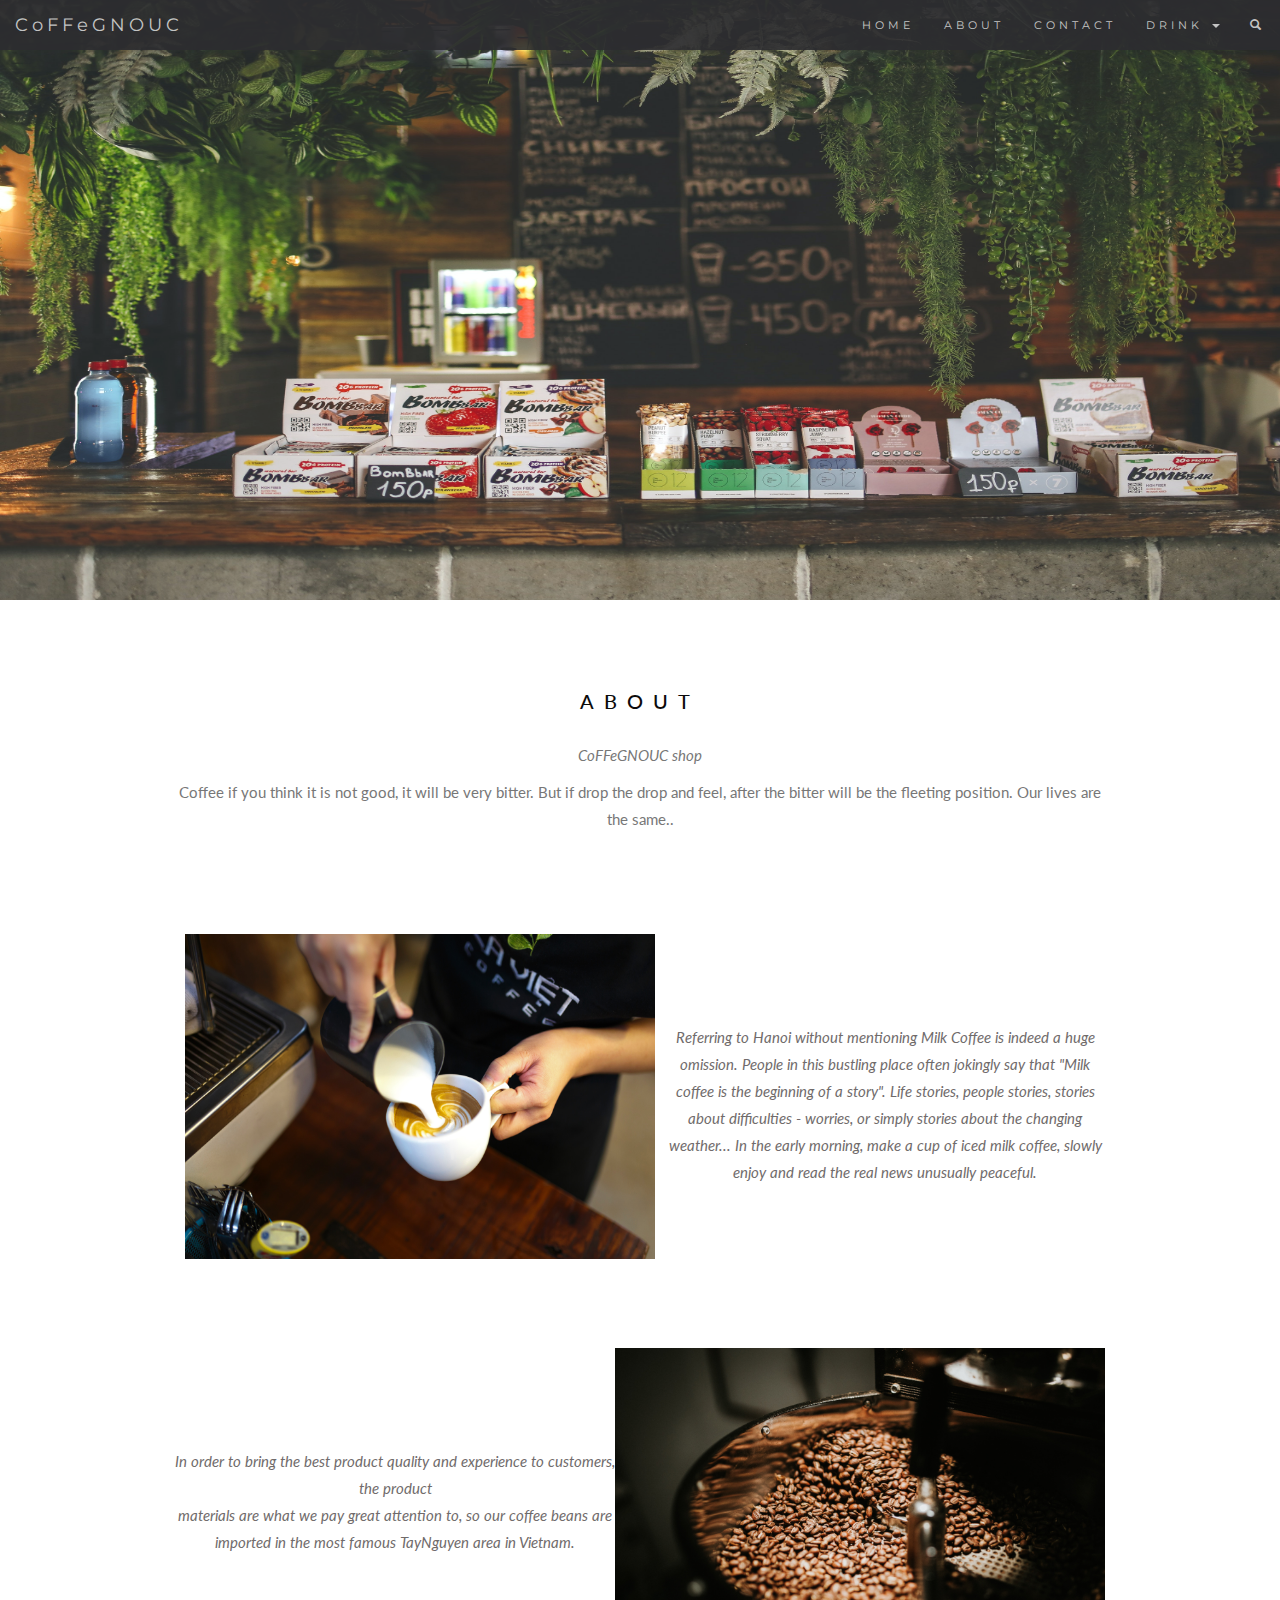
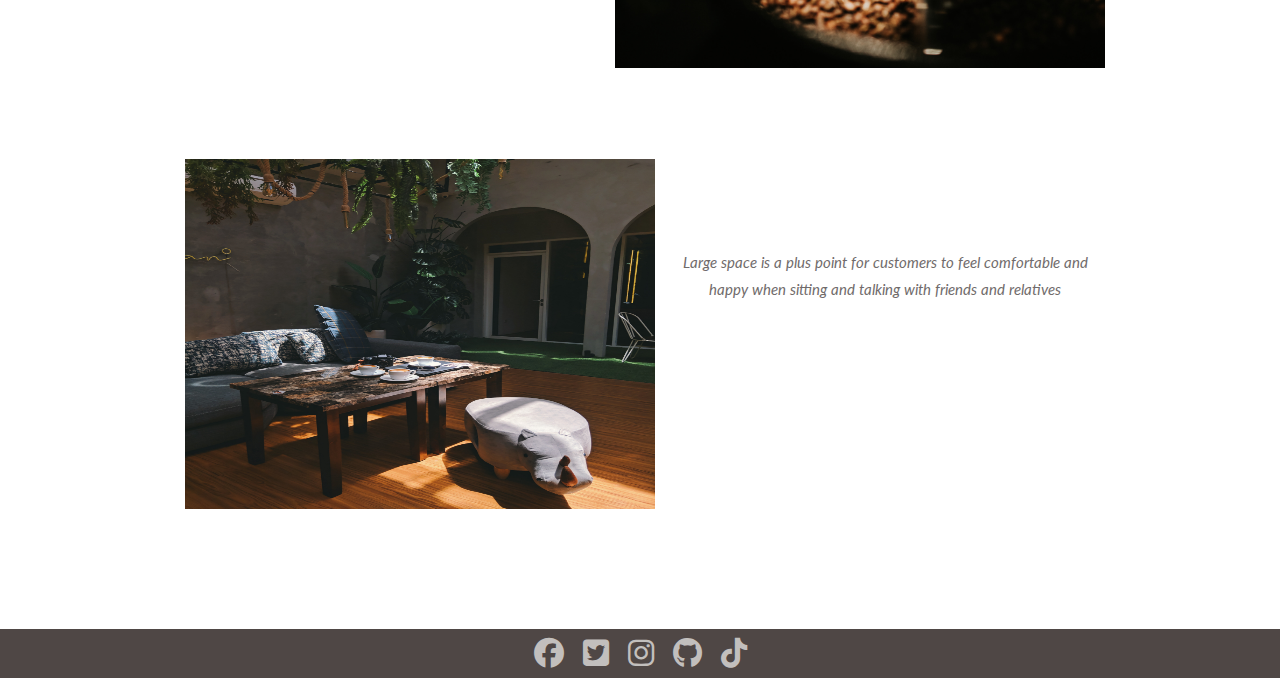
<file: about.html>
<!DOCTYPE html>
<html lang="en">
<head>
    <meta charset="UTF-8">
    <meta http-equiv="X-UA-Compatible" content="IE=edge">
    <meta name="viewport" content="width=device-width, initial-scale=1.0">
    <title>Document</title>
    <link rel="stylesheet" href="https://cdnjs.cloudflare.com/ajax/libs/font-awesome/6.1.0/css/all.min.css">
    <link rel="stylesheet" href="https://maxcdn.bootstrapcdn.com/bootstrap/3.4.1/css/bootstrap.min.css">
    <link href="https://fonts.googleapis.com/css?family=Lato" rel="stylesheet" type="text/css">
    <link href="https://fonts.googleapis.com/css?family=Montserrat" rel="stylesheet" type="text/css">
    <script src="https://ajax.googleapis.com/ajax/libs/jquery/3.6.0/jquery.min.js"></script>
    <script src="https://maxcdn.bootstrapcdn.com/bootstrap/3.4.1/js/bootstrap.min.js"></script>
    <link rel="stylesheet" href="about.css">
</head>
    <body id="myPage" data-spy="scroll" data-target=".navbar" data-offset="50">
  
        <nav class="navbar navbar-default navbar-fixed-top">
          <div class="container-fluid">
            <div class="navbar-header">
              <button type="button" class="navbar-toggle" data-toggle="collapse" data-target="#myNavbar">
                <span class="icon-bar"></span>
                <span class="icon-bar"></span>
                <span class="icon-bar"></span>                        
              </button>
              <a class="navbar-brand" href="#myPage">CoFFeGNOUC</a>
            </div>
            <div class="collapse navbar-collapse" id="myNavbar">
              <ul class="nav navbar-nav navbar-right">
                <li><a href="index.html">HOME</a></li>
                <li><a href="#tour">ABOUT</a></li>
                <li><a href="contact.html">CONTACT</a></li>
                <li class="dropdown">
                  <a class="dropdown-toggle" data-toggle="dropdown" href="#">DRINK
                  <span class="caret"></span></a>
                  <ul class="dropdown-menu">
                    <li><a href="#">machine coffee</a></li>
                    <li><a href="#">craft coffee</a></li>
                    <li><a href="#">fruit Smoothie</a></li> 
                  </ul>
                </li>
                <li><a href="#"><span class="glyphicon glyphicon-search"></span></a></li>
              </ul>
            </div>
          </div>
        </nav>
        <div class="slider">
            <img src="img/cf11.jpg" alt="" width="100%" height="600px">
            <!-- <div class="text-content">
              <h2 class="text-heading">CoFFeGNOUC</h2>
              <div class="text-description">The more you give than you receive, the more you will receive ^^</div>
            </div> !-->
          </div>

          <div class="container text-center">
            <h3>ABOUT</h3>
            <p><em>CoFFeGNOUC shop</em></p>
            <p>Coffee if you think it is not good, it will be very bitter. But if drop the drop and feel, after the bitter will be the fleeting position. Our lives are the same..</p>
            <br>
            <div class="row">
              <div class="col-sm-12">
                <!-- <p><strong>Dream</strong></p><br> --><br><br>
                <img src="img/slide11.jpg" class=" person pull-left" alt="Random Name" width="490" height="345">
                <em><p class="p1">Referring to Hanoi without mentioning Milk Coffee is indeed a huge omission.
                  People in this bustling place often jokingly say that "Milk coffee is the beginning of a story". Life stories, people stories, stories about difficulties - worries, or simply stories about the changing weather...
                  In the early morning, make a cup of iced milk coffee, slowly enjoy and read the real news
                  unusually peaceful.</p></em>
              </div>
              <div class="col-sm-12">
                <br><br>
                <img src="img/slide12.jpg" class=" person pull-right" alt="Random Name" width="490" height="320">
                <em><p class="p1">In order to bring the best product quality and experience to customers, the product <br> materials are what we pay great attention to, so our coffee beans are imported in the most famous TayNguyen area in Vietnam.</p></em>
              </div>
              <div class="col-sm-12">
                <br> <br> <br> 
              <img src="img/slide13.jpg" class=" person pull-left" alt="Random Name" width="490" height="370">
              <em><p class="p1">Large space is a plus point for customers to feel comfortable and happy when sitting and talking with friends and relatives</p></em>
              </div>
            </div>
          </div>
          <footer>
            <div class="container-fluid">
              <div class="row ft1">
                <div style="padding-top: 9px;">
                <a href="#"><i class="fa-brands fa-facebook" >&ensp;</i></a> 
                <a href="#"><i class="fa-brands fa-twitter-square" >&ensp;</i></a>
                <a href="#"><i class="fa-brands fa-instagram" >&ensp;</i></a>
                <a href="#"><i class="fa-brands fa-github" >&ensp;</i></a>
                <a href="#"><i class="fa-brands fa-tiktok"></i></a> 
                </div>
              </div>
            </div>
          </footer>
</body>
</html>
</file>
<file: about.css>
.navbar {
    font-family: Montserrat, sans-serif;
    margin-bottom: 0;
    background-color: #2d2d30;
    border: 0;
    font-size: 11px !important;
    letter-spacing: 4px;
    opacity: 0.9;
  }
  .navbar li a, .navbar .navbar-brand { 
    color: #d5d5d5 !important;
  }
  .navbar-nav li a:hover {
    color: #fff !important;
  }
  .navbar-nav li.active a {
    color: #fff !important;
    background-color: #29292c !important;
  }
  .navbar-default .navbar-toggle {
    border-color: transparent;
  }
  .open .dropdown-toggle {
    color: #fff;
    background-color: #555 !important;
  }
  .dropdown-menu li a {
    color: #000 !important;
  }
  .dropdown-menu li a:hover {
    background-color: rgb(12, 11, 11) !important;
  }
  .slider{
    opacity: 0.9;
    }
    
    .person.pull-left {
      border: 10px solid transparent;
      margin-bottom: 25px;
      /* width: 80%; */
      /* height: 100%; */
      /* opacity: 1; */
    } 
    .p1{
    margin-top: 100px;
    color: rgb(112, 107, 107);

    }
    h3 {
      margin: 10px 0 30px 0;
      letter-spacing: 10px;      
      font-size: 20px;
     color: rgb(12, 11, 11);
    }
    body {
      font: 400 15px/1.8 Lato, sans-serif;
      color: #777;
    }
    .container {
      padding: 80px 120px;
    }
    .ft1{
      background: rgba(26, 15, 13, 0.767); 
      line-height: 40px; line-height: 40px;
       margin-top: 5px; 
       text-align: center;
    }
    .fa-brands{
      font-size: 3rem;
       color: rgb(194, 191, 189);
       
    }
</file>
